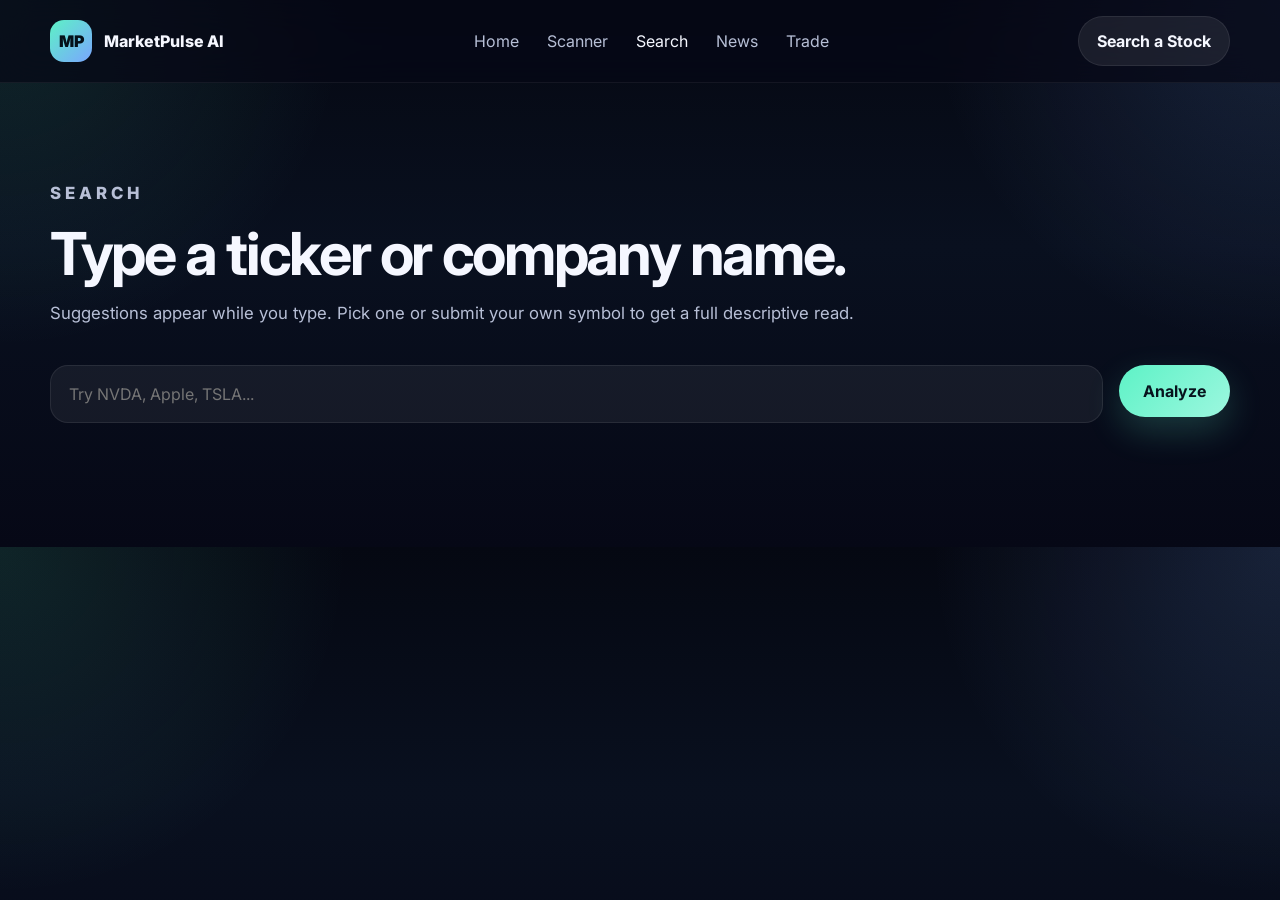
<file: search.html>
<!DOCTYPE html>
<html lang="en">
<head>
  <meta charset="UTF-8" />
  <meta name="viewport" content="width=device-width, initial-scale=1.0" />
  <title>MarketPulse AI | Search</title>
  <link rel="preconnect" href="https://fonts.googleapis.com">
  <link rel="preconnect" href="https://fonts.gstatic.com" crossorigin>
  <link href="https://fonts.googleapis.com/css2?family=Inter:wght@400;500;600;700;800;900&display=swap" rel="stylesheet">
  <link rel="stylesheet" href="styles.css" />
</head>
<body data-page="search">
  <header class="site-header">
    <div class="container nav-wrap">
      <a href="index.html" class="brand"><span class="brand-mark">MP</span><span class="brand-text">MarketPulse AI</span></a>
      <nav class="nav-links">
        <a href="index.html">Home</a>
        <a href="scanner.html">Scanner</a>
        <a href="search.html" class="active">Search</a>
        <a href="news.html">News</a>
        <a href="trade.html">Trade</a>
      </nav>
      <a href="search.html" class="nav-button">Search a Stock</a>
    </div>
  </header>
  <main class="section">
    <div class="container">
      <div class="section-heading reveal lefty">
        <p class="eyebrow">SEARCH</p>
        <h2>Type a ticker or company name.</h2>
        <p>Suggestions appear while you type. Pick one or submit your own symbol to get a full descriptive read.</p>
      </div>
      <form class="search-form reveal" data-search-form>
        <input type="text" placeholder="Try NVDA, Apple, TSLA..." autocomplete="off" data-stock-input />
        <button class="button button-primary" type="submit">Analyze</button>
        <div class="suggestions" data-search-suggestions></div>
      </form>
      <div class="cards-grid single" data-search-result></div>
    </div>
  </main>
  <script src="script.js"></script>
</body>
</html>
</file>
<file: styles.css>
:root {
  --bg: #060816;
  --bg-soft: #0d1224;
  --card: rgba(255,255,255,0.06);
  --line: rgba(255,255,255,0.1);
  --text: #f5f7ff;
  --muted: #b7bfd6;
  --accent: #5df2c6;
  --accent-2: #7aa6ff;
  --danger: #ff6b81;
  --warn: #ffc857;
  --radius: 24px;
  --shadow: 0 30px 60px rgba(0,0,0,0.25);
}
*{box-sizing:border-box}html{scroll-behavior:smooth}body{margin:0;font-family:'Inter',system-ui,sans-serif;color:var(--text);background:radial-gradient(circle at top left, rgba(93,242,198,0.12), transparent 25%),radial-gradient(circle at top right, rgba(122,166,255,0.16), transparent 25%),linear-gradient(180deg,#050812 0%,#09101f 45%,#060816 100%)}
a{text-decoration:none;color:inherit}button,input,select{font:inherit}.container{width:min(1180px,calc(100% - 40px));margin:0 auto}.section{padding:96px 0}.site-header{position:sticky;top:0;z-index:50;backdrop-filter:blur(18px);background:rgba(6,8,22,0.7);border-bottom:1px solid rgba(255,255,255,0.06)}.nav-wrap{min-height:82px;display:flex;align-items:center;justify-content:space-between;gap:24px}.brand{display:flex;align-items:center;gap:12px;font-weight:800}.brand-mark{width:42px;height:42px;border-radius:14px;display:grid;place-items:center;background:linear-gradient(135deg,var(--accent),var(--accent-2));color:#04111a;font-weight:900}.nav-links{display:flex;gap:28px;color:var(--muted)}.nav-links a.active,.nav-links a:hover{color:var(--text)}.nav-button,.button{border-radius:999px;font-weight:700;transition:transform .25s ease, box-shadow .25s ease, background .25s ease}.nav-button{padding:14px 18px;background:rgba(255,255,255,0.08);border:1px solid rgba(255,255,255,0.08)}.button{display:inline-flex;align-items:center;justify-content:center;padding:16px 24px;border:none;cursor:pointer}.button-primary{background:linear-gradient(135deg,var(--accent),#9df7df);color:#07131d;box-shadow:0 14px 35px rgba(93,242,198,0.2)}.button-secondary{background:rgba(255,255,255,0.06);border:1px solid rgba(255,255,255,0.08)}.hero{padding-top:70px}.hero-grid,.trade-grid{display:grid;grid-template-columns:1.08fr .92fr;gap:34px;align-items:center}.hero-copy h1,.section-heading h2,.trade-grid h2{margin:0;letter-spacing:-.04em;line-height:.95}.hero-copy h1{font-size:clamp(3rem,8vw,6.2rem)}.section-heading h2,.trade-grid h2{font-size:clamp(2.2rem,5vw,3.7rem)}.hero-text,.section-heading p,.panel-summary,.feature-card p,.stock-writeup p,.scanner-empty p,.muted{color:var(--muted);font-size:1.05rem;line-height:1.75}.eyebrow{margin:0 0 18px;color:var(--accent);font-weight:800;letter-spacing:.24em;font-size:.8rem}.hero-actions{display:flex;gap:14px;flex-wrap:wrap;margin-top:30px}.glass-card,.feature-card,.news-card,.scanner-empty,.stock-card{background:linear-gradient(180deg,rgba(255,255,255,0.08),rgba(255,255,255,0.04));border:1px solid rgba(255,255,255,0.08);border-radius:var(--radius);box-shadow:var(--shadow)}.panel-main,.feature-card,.news-card,.scanner-empty,.stock-card,.trade-form+.muted,.trade-grid .glass-card{padding:28px}.panel-top,.signal-row,.stock-card-top{display:flex;align-items:center;justify-content:space-between;gap:16px}.panel-label,.green-pill,.news-tag{display:inline-flex;align-items:center;border-radius:999px;font-weight:700}.panel-label,.news-tag{padding:10px 12px;background:rgba(255,255,255,0.06);color:var(--muted)}.green-pill{padding:10px 14px;background:rgba(93,242,198,0.15);color:var(--accent)}.green-pill.bearish{background:rgba(255,107,129,0.15);color:var(--danger)}.green-pill.neutral{background:rgba(255,200,87,0.15);color:var(--warn)}.dot{width:10px;height:10px;border-radius:50%;background:var(--accent);box-shadow:0 0 18px var(--accent)}.signal-row h3,.stock-card h3{margin:10px 0 0;font-size:2.3rem}.mini-grid,.stock-meta-grid,.cards-grid{display:grid;gap:16px}.mini-grid{margin-top:24px;grid-template-columns:repeat(2,1fr)}.stock-meta-grid{grid-template-columns:repeat(4,1fr);margin:20px 0}.mini-card{background:rgba(255,255,255,0.05);border:1px solid rgba(255,255,255,0.06);border-radius:20px;padding:18px}.mini-card strong,.hero-stats strong{display:block;font-size:1rem}.mini-card span{color:var(--muted);font-size:.92rem}.feature-grid,.cards-grid{grid-template-columns:repeat(3,1fr)}.feature-card h3,.news-card h3,.scanner-empty h3,.stock-writeup h4{margin-top:0;letter-spacing:-.03em}.cards-grid.single{grid-template-columns:1fr}.section-heading{max-width:900px;margin:0 auto 42px;text-align:center}.section-heading.lefty{text-align:left;margin:0 0 36px}.stock-writeup h4{margin-bottom:8px;margin-top:18px;font-size:1.05rem}.search-form{position:relative;display:flex;gap:16px;align-items:flex-start;margin-bottom:28px}.search-form input,.trade-form input,.trade-form select{width:100%;padding:18px;border-radius:18px;border:1px solid rgba(255,255,255,0.08);background:rgba(255,255,255,0.06);color:var(--text)}.search-form input{flex:1}.suggestions{position:absolute;top:64px;left:0;width:min(620px,100%);display:none;background:#0d1327;border:1px solid rgba(255,255,255,0.08);border-radius:18px;overflow:hidden;z-index:30}.suggestion-item{width:100%;border:0;background:transparent;color:var(--text);padding:14px 16px;text-align:left;display:flex;justify-content:space-between;gap:16px;cursor:pointer}.suggestion-item:hover{background:rgba(255,255,255,0.06)}.trade-grid .glass-card{padding:28px}.trade-form{display:grid;gap:14px}.scanner-empty{grid-column:1/-1}.news-card{padding:28px}.news-card .button{margin-top:8px}.reveal{opacity:0;transform:translateY(36px);transition:opacity .8s ease, transform .8s ease}.reveal-delay-1{transition-delay:.12s}.reveal-delay-2{transition-delay:.24s}.reveal.visible{opacity:1;transform:translateY(0)}.floating{animation:floatCard 6s ease-in-out infinite}@keyframes floatCard{0%,100%{transform:translateY(0)}50%{transform:translateY(-8px)}}
@media (max-width: 980px){.nav-links{display:none}.hero-grid,.trade-grid,.cards-grid,.feature-grid,.stock-meta-grid{grid-template-columns:1fr}.mini-grid{grid-template-columns:1fr 1fr}}
@media (max-width: 720px){.section{padding:82px 0}.container{width:min(100% - 24px,1180px)}.nav-wrap{min-height:74px}.nav-button{display:none}.mini-grid{grid-template-columns:1fr}.search-form{flex-direction:column}.suggestions{top:72px;width:100%}}
</file>
